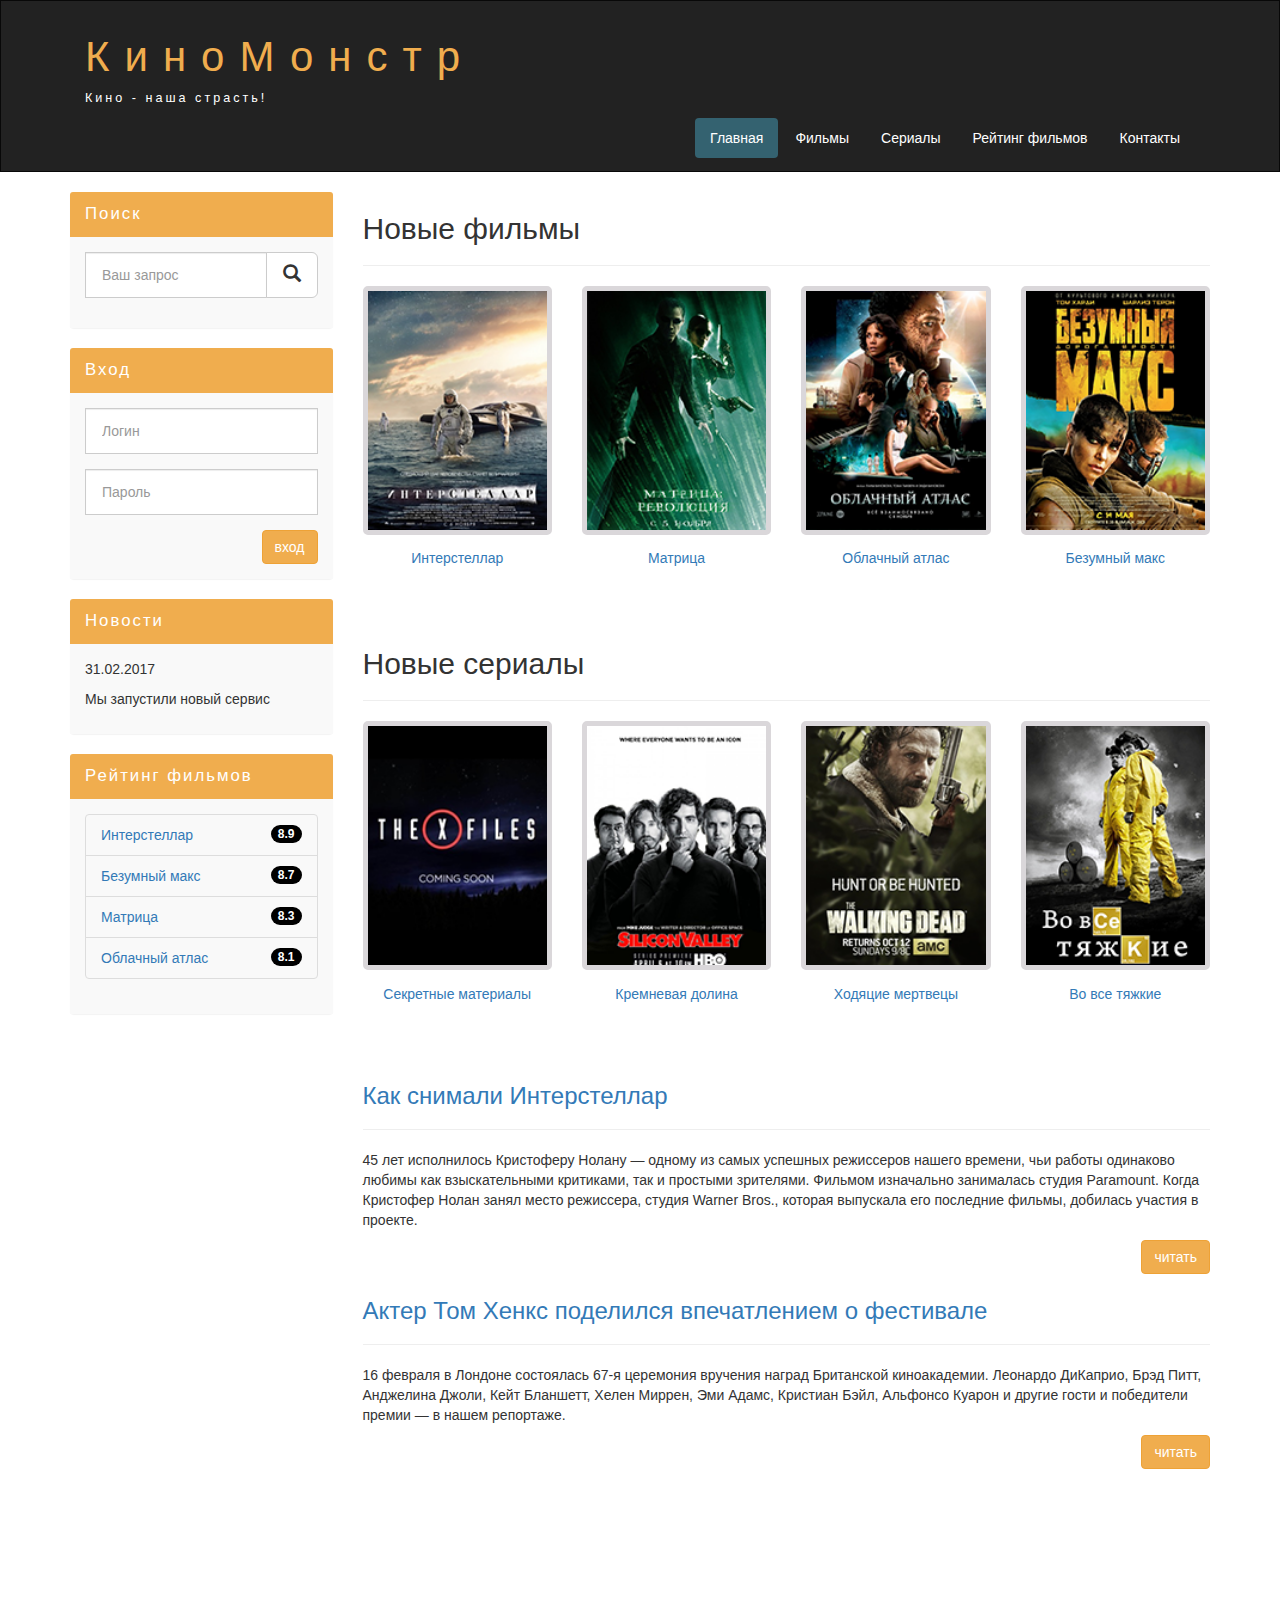
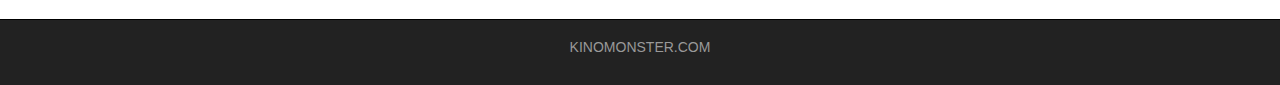
<file: index.html>
<!--Layout designer Ahmedjanov Shahzod Vahobjonovich-->

<!DOCTYPE html>
<html lang="ru">
  <head>
    <meta charset="utf-8">
    <meta http-equiv="X-UA-Compatible" content="IE=edge">
    <meta name="viewport" content="width=device-width, initial-scale=1">

    <!-- The above 3 meta tags *must* come first in the head; any other head content must come *after* these tags -->

    <title>Киномонстр - портал о кино!</title>

    <!-- Bootstrap -->
    
    <link href="assets/css/bootstrap.min.css" rel="stylesheet">

    <link rel="stylesheet" href="assets/css/style.css">

    <!-- HTML5 shim and Respond.js for IE8 support of HTML5 elements and media queries -->
    <!-- WARNING: Respond.js doesn't work if you view the page via file:// -->
    <!--[if lt IE 9]>
      <script src="https://oss.maxcdn.com/html5shiv/3.7.3/html5shiv.min.js"></script>
      <script src="https://oss.maxcdn.com/respond/1.4.2/respond.min.js"></script>
    <![endif]-->
  </head>
  <body>
    <div class="container-fluid">
      <div class="row">

        <nav role="navigation" class="navbar navbar-inverse">
          <div class="container">

            <div class="navbar-header header">

              <div class="container">
                <div class="row">
                  <div class="col-lg-12">

                    <h1><a href="#">КиноМонстр</a></h1>

                    <p>Кино - наша страсть!</p>

                  </div>
                </div>
              </div>

              <button type="button" data-target="#navbarCollapse" data-toggle="collapse" class="navbar-toggle">
                <span class="sr-only">Toggle navigation</span>

                <span class="icon-bar"></span>
                <span class="icon-bar"></span>
                <span class="icon-bar"></span>
              
              </button>
  
            </div>

            <div id="navbarCollapse" class="collapse navbar-collapse navbar-right">
              <ul class="nav nav-pills">
                
                <li class="active"><a href="index.html">Главная</a></li>
                <li><a href="films.html">Фильмы</a></li>
                <li><a href="#">Сериалы</a></li>
                <li><a href="rating.html">Рейтинг фильмов</a></li>
                <li><a href="contact.html">Контакты</a></li>
              
              </ul>
            </div>

          </div>
        </nav>

      </div>
    </div>

    <div class="wrapper">
      
      <div class="container">
        <div class="row">

          <div class="col-lg-9 col-lg-push-3"> <!--Меняем блоки местами col-lg-push-3-->
            
            <form role="search" class="visible-xs">
              <div class="form-group">
                <div class="input-group">
                  
                  <input type="search" class="form-control input-lg" placeholder="Ваш запрос">

                  <div class="input-group-btn">
                    <button class="btn btn-default btn-lg" type="submit"><i class="glyphicon glyphicon-search"></i></button>
                  </div>

                </div>
              </div>
            </form>

            <h2>Новые фильмы</h2>
            <hr>

            <div class="row">

              <div class="films_block col-lg-3 col-md-3 col-sm-3 col-xs-6">
                <a href="show.html">
                  <img src="assets/img/inter.png">
                </a>
                <div class="film_label">
                  <a href="show.html">Интерстеллар</a>
                </div>
              </div>

              <div class="films_block col-lg-3 col-md-3 col-sm-3 col-xs-6">
                <a href="#">
                  <img src="assets/img/matrix.png">
                </a>
                <div class="film_label">
                  <a href="#">Матрица</a>
                </div>
              </div>

              <div class="films_block col-lg-3 col-md-3 col-sm-3 col-xs-6">
                <a href="#">
                  <img src="assets/img/cloud.png">
                </a>
                <div class="film_label">
                  <a href="#">Облачный атлас</a>
                </div>
              </div>

              <div class="films_block col-lg-3 col-md-3 col-sm-3 col-xs-6">
                <a href="#">
                  <img src="assets/img/max.png">
                </a>
                <div class="film_label">
                  <a href="#">Безумный макс</a>
                </div>
              </div>

            </div>

            <div class="margin-8"></div>

            <h2>Новые сериалы</h2>
            <hr>

            <div class="row">

              <div class="films_block col-lg-3 col-md-3 col-sm-3 col-xs-6">
                <a href="#">
                  <img src="assets/img/xfiles.png">
                </a>
                <div class="film_label">
                  <a href="#">Секретные материалы</a>
                </div>
              </div>

              <div class="films_block col-lg-3 col-md-3 col-sm-3 col-xs-6">
                <a href="#">
                  <img src="assets/img/silicon.png">
                </a>
                <div class="film_label">
                  <a href="#">Кремневая долина</a>
                </div>
              </div>

              <div class="films_block col-lg-3 col-md-3 col-sm-3 col-xs-6">
                <a href="#">
                  <img src="assets/img/dead.png">
                </a>
                <div class="film_label">
                  <a href="#">Ходяцие мертвецы</a>
                </div>
              </div>

              <div class="films_block col-lg-3 col-md-3 col-sm-3 col-xs-6">
                <a href="#">
                  <img src="assets/img/breakingbad.png">
                </a>
                <div class="film_label">
                  <a href="#">Во все тяжкие</a>
                </div>
              </div>

            </div>

            <div class="margin-8"></div>

            <a href="#"><h3>Как снимали Интерстеллар</h3></a>
            <hr>

            <p>
              45 лет исполнилось Кристоферу Нолану — одному из самых успешных режиссеров нашего времени, 
              чьи работы одинаково любимы как взыскательными критиками, 
              так и простыми зрителями. Фильмом изначально занималась студия Paramount. 
              Когда Кристофер Нолан занял место режиссера, студия Warner Bros., которая выпускала его последние фильмы, 
              добилась участия в проекте.
            </p>

            <a href="#" class="btn btn-warning pull-right">читать</a>
            
            <div class="margin-8"></div>

            <a href="#"><h3>Актер Том Хенкс поделился впечатлением о фестивале</h3></a>
            <hr>

            <p>       
              16 февраля в Лондоне состоялась 67-я церемония вручения наград Британской киноакадемии. 
              Леонардо ДиКаприо, Брэд Питт, 
              Анджелина Джоли, Кейт Бланшетт, Хелен Миррен, Эми Адамс, Кристиан Бэйл, 
              Альфонсо Куарон и другие гости и победители премии — в нашем репортаже.
            </p>

            <a href="#" class="btn btn-warning pull-right">читать</a>

            <div class="margin-8 clear"></div>
          </div>
 
          <div class="col-lg-3 col-lg-pull-9"> <!--Меняем блоки местами col-lg-pull-9-->
            <div class="panel panel-info hidden-xs">
              
              <div class="panel-heading"><div class="sidebar-header">Поиск</div></div>

              <div class="panel-body">
                <form role="search">
                  <div class="form-group">
                    <div class="input-group">
                      
                      <input type="search" class="form-control input-lg" placeholder="Ваш запрос">

                      <div class="input-group-btn">
                        <button class="btn btn-default btn-lg" type="submit"><i class="glyphicon glyphicon-search"></i></button>
                      </div>

                    </div>
                  </div>
                </form>
              </div>
            </div>

            <div class="panel panel-info">

              <div class="panel-heading"><div class="sidebar-header">Вход</div></div>

              <div class="panel-body">
                <form role="form">

                  <div class="form-group">
                      <input type="text" class="form-control input-lg" placeholder="Логин">
                  </div>

                  <div class="form-group">
                      <input type="password" class="form-control input-lg" placeholder="Пароль">
                  </div>

                </form>

                <button type="submit" class="btn btn-warning pull-right">вход</button>

              </div>
            </div>

            <div class="panel panel-info">

              <div class="panel-heading"><div class="sidebar-header">Новости</div></div>

              <div class="panel-body">
                <p>
                  31.02.2017
                </p>
                <p>
                  Мы запустили новый сервис
                </p>

              </div>

            </div>

            <div class="panel panel-info">

              <div class="panel-heading"><div class="sidebar-header">Рейтинг фильмов</div></div>

              <div class="panel-body">

                <ul class="list-group">

                  <li class="list-group-item list-group-warning">
                    <span class="badge">8.9</span>
                    <a href="show.html">Интерстеллар</a>
                  </li>

                  <li class="list-group-item list-group-warning">
                    <span class="badge">8.7</span>
                    <a href="#">Безумный макс</a>
                  </li>

                  <li class="list-group-item list-group-warning">
                    <span class="badge">8.3</span>
                    <a href="#">Матрица</a>
                  </li>

                  <li class="list-group-item list-group-warning">
                    <span class="badge">8.1</span>
                    <a href="#">Облачный атлас </a>
                  </li>

                </ul>
              </div>
            </div>

          </div>

        </div>
      </div>
    
      <div class="clear"></div>

    </div>

    <footer>

      <div class="container">

        <p class="text-center"><a href="https://alena-f.github.io/kinomonster/index.html">KINOMONSTER.COM</a></p>

      </div>

    </footer>


    <!-- jQuery (necessary for Bootstrap's JavaScript plugins) -->
    <script src="https://ajax.googleapis.com/ajax/libs/jquery/1.12.4/jquery.min.js"></script>
    <!-- Include all compiled plugins (below), or include individual files as needed -->
    <script src="assets/js/bootstrap.min.js"></script>
  </body>
</html>
</file>
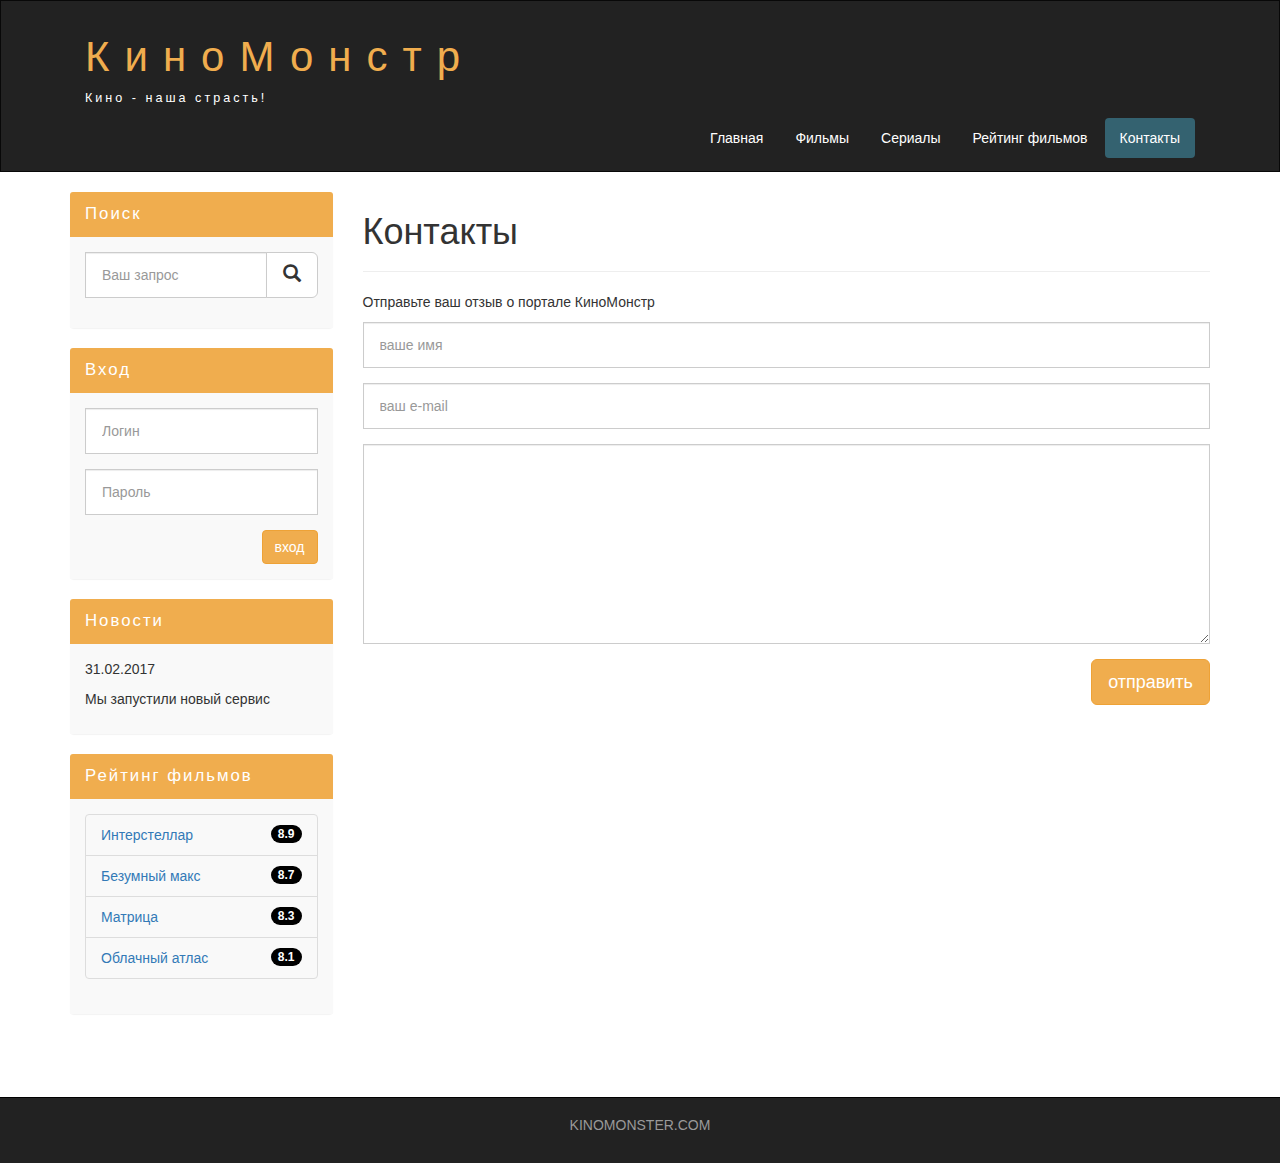
<file: contact.html>
<!--Layout designer Ahmedjanov Shahzod Vahobjonovich-->

<!DOCTYPE html>
<html lang="ru">
  <head>
    <meta charset="utf-8">
    <meta http-equiv="X-UA-Compatible" content="IE=edge">
    <meta name="viewport" content="width=device-width, initial-scale=1">

    <!-- The above 3 meta tags *must* come first in the head; any other head content must come *after* these tags -->

    <title>Контакты</title>

    <!-- Bootstrap -->
    
    <link href="assets/css/bootstrap.min.css" rel="stylesheet">

    <link rel="stylesheet" href="assets/css/style.css">

    <!-- HTML5 shim and Respond.js for IE8 support of HTML5 elements and media queries -->
    <!-- WARNING: Respond.js doesn't work if you view the page via file:// -->
    <!--[if lt IE 9]>
      <script src="https://oss.maxcdn.com/html5shiv/3.7.3/html5shiv.min.js"></script>
      <script src="https://oss.maxcdn.com/respond/1.4.2/respond.min.js"></script>
    <![endif]-->
  </head>
  <body>
    <div class="container-fluid">
      <div class="row">

        <nav role="navigation" class="navbar navbar-inverse">
          <div class="container">

            <div class="navbar-header header">

              <div class="container">
                <div class="row">
                  <div class="col-lg-12">

                    <h1><a href="#">КиноМонстр</a></h1>

                    <p>Кино - наша страсть!</p>

                  </div>
                </div>
              </div>

              <button type="button" data-target="#navbarCollapse" data-toggle="collapse" class="navbar-toggle">
                <span class="sr-only">Toggle navigation</span>

                <span class="icon-bar"></span>
                <span class="icon-bar"></span>
                <span class="icon-bar"></span>
              
              </button>
  
            </div>

            <div id="navbarCollapse" class="collapse navbar-collapse navbar-right">
              <ul class="nav nav-pills">
                
                <li><a href="index.html">Главная</a></li>
                <li><a href="films.html">Фильмы</a></li>
                <li><a href="#">Сериалы</a></li>
                <li><a href="rating.html">Рейтинг фильмов</a></li>
                <li class="active"><a href="contact.html">Контакты</a></li>
              
              </ul>
            </div>

          </div>
        </nav>

      </div>
    </div>

    <div class="wrapper">
      
        <div class="container">
            <div class="row">

                <div class="col-lg-9 col-lg-push-3"> <!--Меняем блоки местами col-lg-push-3-->
                    
                    <form role="search" class="visible-xs">
                        <div class="form-group">
                        <div class="input-group">
                            
                            <input type="search" class="form-control input-lg" placeholder="Ваш запрос">
        
                            <div class="input-group-btn">
                            <button class="btn btn-default btn-lg" type="submit"><i class="glyphicon glyphicon-search"></i></button>
                            </div>
        
                        </div>
                        </div>
                    </form>

                    <h1>Контакты</h1>
                    <hr>
                    <p>Отправьте ваш отзыв о портале КиноМонстр</p>

                    <form>
                        <div class="form-group">
                            <input type="text" class="form-control input-lg" placeholder="ваше имя">
                        </div>

                        <div class="form-group">
                            <input type="text" class="form-control input-lg" placeholder="ваш e-mail">
                        </div>

                        <div class="form-group">
                            <textarea class="form-control"></textarea>
                        </div>

                        <button class="btn btn-warning btn-lg pull-right">отправить</button>
                    </form>

                    <div class="margin-8 clear"></div>
                </div>
    
                <div class="col-lg-3 col-lg-pull-9"> <!--Меняем блоки местами col-lg-pull-9-->
                    <div class="panel panel-info hidden-xs">
                    
                    <div class="panel-heading"><div class="sidebar-header">Поиск</div></div>

                    <div class="panel-body">
                        <form role="search">
                        <div class="form-group">
                            <div class="input-group">
                            
                            <input type="search" class="form-control input-lg" placeholder="Ваш запрос">

                            <div class="input-group-btn">
                                <button class="btn btn-default btn-lg" type="submit"><i class="glyphicon glyphicon-search"></i></button>
                            </div>

                            </div>
                        </div>
                        </form>
                    </div>
                    </div>

                    <div class="panel panel-info">

                    <div class="panel-heading"><div class="sidebar-header">Вход</div></div>

                    <div class="panel-body">
                        <form role="form">

                        <div class="form-group">
                            <input type="text" class="form-control input-lg" placeholder="Логин">
                        </div>

                        <div class="form-group">
                            <input type="password" class="form-control input-lg" placeholder="Пароль">
                        </div>

                        </form>

                        <button type="submit" class="btn btn-warning pull-right">вход</button>

                    </div>
                    </div>

                    <div class="panel panel-info">

                    <div class="panel-heading"><div class="sidebar-header">Новости</div></div>

                    <div class="panel-body">
                        <p>
                        31.02.2017
                        </p>
                        <p>
                        Мы запустили новый сервис
                        </p>

                    </div>

                    </div>

                    <div class="panel panel-info">

                    <div class="panel-heading"><div class="sidebar-header">Рейтинг фильмов</div></div>

                    <div class="panel-body">

                        <ul class="list-group">

                        <li class="list-group-item list-group-warning">
                            <span class="badge">8.9</span>
                            <a href="show.html">Интерстеллар</a>
                        </li>

                        <li class="list-group-item list-group-warning">
                            <span class="badge">8.7</span>
                            <a href="#">Безумный макс</a>
                        </li>

                        <li class="list-group-item list-group-warning">
                            <span class="badge">8.3</span>
                            <a href="#">Матрица</a>
                        </li>

                        <li class="list-group-item list-group-warning">
                            <span class="badge">8.1</span>
                            <a href="#">Облачный атлас </a>
                        </li>

                        </ul>
                    </div>
                    </div>

                </div>

            </div>
        </div>
        
        <div class="clear"></div>

    </div>

    <footer>

      <div class="container">

        <p class="text-center"><a href="https://alena-f.github.io/kinomonster/index.html">KINOMONSTER.COM</a></p>

      </div>

    </footer>


    <!-- jQuery (necessary for Bootstrap's JavaScript plugins) -->
    <script src="https://ajax.googleapis.com/ajax/libs/jquery/1.12.4/jquery.min.js"></script>
    <!-- Include all compiled plugins (below), or include individual files as needed -->
    <script src="assets/js/bootstrap.min.js"></script>
  </body>
</html>
</file>
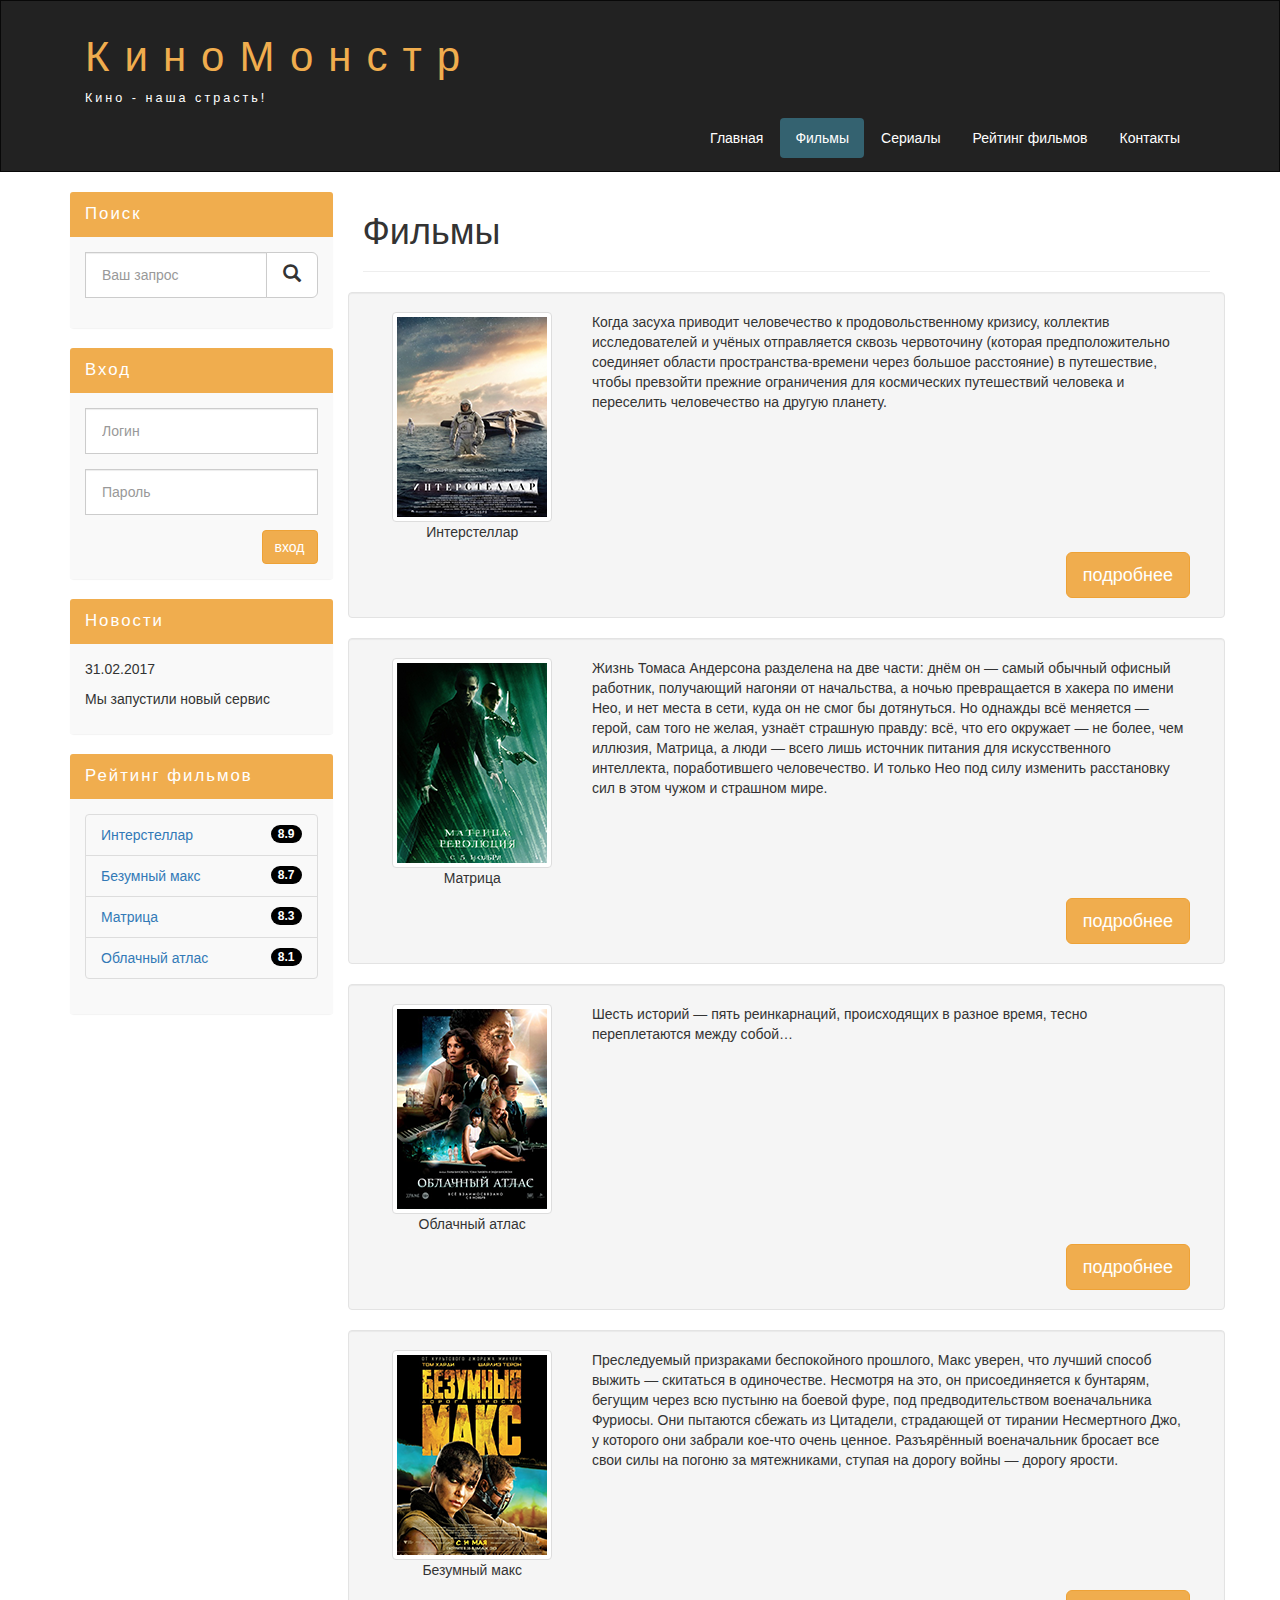
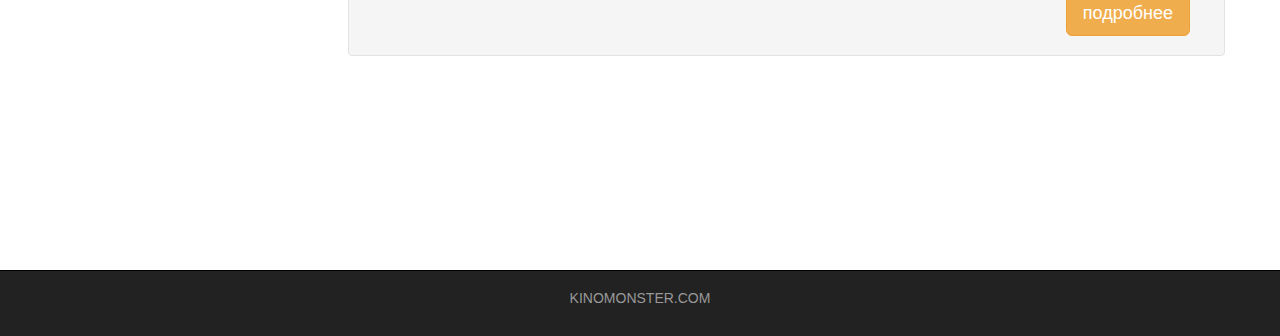
<file: films.html>
<!--Layout designer Ahmedjanov Shahzod Vahobjonovich-->

<!DOCTYPE html>
<html lang="ru">
  <head>
    <meta charset="utf-8">
    <meta http-equiv="X-UA-Compatible" content="IE=edge">
    <meta name="viewport" content="width=device-width, initial-scale=1">

    <!-- The above 3 meta tags *must* come first in the head; any other head content must come *after* these tags -->

    <title>Фильмы</title>

    <!-- Bootstrap -->
    
    <link href="assets/css/bootstrap.min.css" rel="stylesheet">

    <link rel="stylesheet" href="assets/css/style.css">

    <!-- HTML5 shim and Respond.js for IE8 support of HTML5 elements and media queries -->
    <!-- WARNING: Respond.js doesn't work if you view the page via file:// -->
    <!--[if lt IE 9]>
      <script src="https://oss.maxcdn.com/html5shiv/3.7.3/html5shiv.min.js"></script>
      <script src="https://oss.maxcdn.com/respond/1.4.2/respond.min.js"></script>
    <![endif]-->
  </head>
  <body>
    <div class="container-fluid">
      <div class="row">

        <nav role="navigation" class="navbar navbar-inverse">
          <div class="container">

            <div class="navbar-header header">

              <div class="container">
                <div class="row">
                  <div class="col-lg-12">

                    <h1><a href="#">КиноМонстр</a></h1>

                    <p>Кино - наша страсть!</p>

                  </div>
                </div>
              </div>

              <button type="button" data-target="#navbarCollapse" data-toggle="collapse" class="navbar-toggle">
                <span class="sr-only">Toggle navigation</span>

                <span class="icon-bar"></span>
                <span class="icon-bar"></span>
                <span class="icon-bar"></span>
              
              </button>
  
            </div>

            <div id="navbarCollapse" class="collapse navbar-collapse navbar-right">
              <ul class="nav nav-pills">
                
                <li><a href="index.html">Главная</a></li>
                <li class="active"><a href="films.html">Фильмы</a></li>
                <li><a href="#">Сериалы</a></li>
                <li><a href="rating.html">Рейтинг фильмов</a></li>
                <li><a href="contact.html">Контакты</a></li>
              
              </ul>
            </div>

          </div>
        </nav>

      </div>
    </div>

    <div class="wrapper">
      
        <div class="container">
            <div class="row">

                <div class="col-lg-9 col-lg-push-3"> <!--Меняем блоки местами col-lg-push-3-->
                    
                    <form role="search" class="visible-xs">
                        <div class="form-group">
                        <div class="input-group">
                            
                            <input type="search" class="form-control input-lg" placeholder="Ваш запрос">
        
                            <div class="input-group-btn">
                            <button class="btn btn-default btn-lg" type="submit"><i class="glyphicon glyphicon-search"></i></button>
                            </div>
        
                        </div>
                        </div>
                    </form>

                    <h1>Фильмы</h1>
                    <hr>

                    <div class="row">
                        <div class="well clearfix">
                            <div class="col-lg-3 col-md-2 text-center">
                                <img class="img-thumbnail" src="assets/img/inter.png" alt="интерстеллар">
                                <p>Интерстеллар</p>
                            </div>

                            <div class="col-lg-9 col-md-10">
                                <p>
                                    Когда засуха приводит человечество к продовольственному кризису, 
                                    коллектив исследователей и учёных отправляется сквозь червоточину 
                                    (которая предположительно соединяет области пространства-времени через большое расстояние) 
                                    в путешествие, чтобы превзойти прежние ограничения для космических путешествий человека 
                                    и переселить человечество на другую планету.
                                </p>
                            </div>

                            <div class="col-lg-12 col-md-12">
                                <a href="show.html" class="btn btn-lg btn-warning pull-right">подробнее</a>
                            </div>

                        </div>
                    </div>

                    <div class="row">
                        <div class="well clearfix">
                            <div class="col-lg-3 col-md-2 text-center">
                                <img class="img-thumbnail" src="assets/img/matrix.png" alt="матрица">
                                <p>Матрица</p>
                            </div>

                            <div class="col-lg-9 col-md-10">
                                <p>
                                    Жизнь Томаса Андерсона разделена на две части: днём он — самый 
                                    обычный офисный работник, получающий нагоняи от начальства, 
                                    а ночью превращается в хакера по имени Нео, и нет места в сети, 
                                    куда он не смог бы дотянуться. Но однажды всё меняется — герой, 
                                    сам того не желая, узнаёт страшную правду: всё, что его окружает — не более, 
                                    чем иллюзия, Матрица, а люди — всего лишь источник питания для искусственного интеллекта, 
                                    поработившего человечество. И только Нео под силу 
                                    изменить расстановку сил в этом чужом и страшном мире.
                                </p>
                            </div>

                            <div class="col-lg-12 col-md-12">
                                <a href="#" class="btn btn-lg btn-warning pull-right">подробнее</a>
                            </div>

                        </div>
                    </div>

                    <div class="row">
                        <div class="well clearfix">
                            <div class="col-lg-3 col-md-2 text-center">
                                <img class="img-thumbnail" src="assets/img/cloud.png" alt="облачный атлас">
                                <p>Облачный атлас</p>
                            </div>

                            <div class="col-lg-9 col-md-10">
                                <p>
                                    Шесть историй — пять реинкарнаций, происходящих в разное время, тесно переплетаются между собой…
                                </p>
                            </div>

                            <div class="col-lg-12 col-md-12">
                                <a href="#" class="btn btn-lg btn-warning pull-right">подробнее</a>
                            </div>

                        </div>
                    </div>

                    <div class="row">
                        <div class="well clearfix">
                            <div class="col-lg-3 col-md-2 text-center">
                                <img class="img-thumbnail" src="assets/img/max.png" alt="безумный макс">
                                <p>Безумный макс</p>
                            </div>

                            <div class="col-lg-9 col-md-10">
                                <p>
                                    Преследуемый призраками беспокойного прошлого, Макс уверен, 
                                    что лучший способ выжить — скитаться в одиночестве. Несмотря на это, 
                                    он присоединяется к бунтарям, бегущим через всю пустыню на боевой фуре, 
                                    под предводительством военачальника Фуриосы. Они пытаются сбежать из Цитадели, 
                                    страдающей от тирании Несмертного Джо, у которого они забрали кое-что очень ценное. 
                                    Разъярённый военачальник бросает все свои силы на погоню за мятежниками, 
                                    ступая на дорогу войны — дорогу ярости.
                                </p>
                            </div>

                            <div class="col-lg-12 col-md-12">
                                <a href="#" class="btn btn-lg btn-warning pull-right">подробнее</a>
                            </div>

                        </div>
                    </div>

                    <div class="margin-8 clear"></div>
                </div>
    
                <div class="col-lg-3 col-lg-pull-9"> <!--Меняем блоки местами col-lg-pull-9-->
                    <div class="panel panel-info hidden-xs">
                    
                    <div class="panel-heading"><div class="sidebar-header">Поиск</div></div>

                    <div class="panel-body">
                        <form role="search">
                        <div class="form-group">
                            <div class="input-group">
                            
                            <input type="search" class="form-control input-lg" placeholder="Ваш запрос">

                            <div class="input-group-btn">
                                <button class="btn btn-default btn-lg" type="submit"><i class="glyphicon glyphicon-search"></i></button>
                            </div>

                            </div>
                        </div>
                        </form>
                    </div>
                    </div>

                    <div class="panel panel-info">

                    <div class="panel-heading"><div class="sidebar-header">Вход</div></div>

                    <div class="panel-body">
                        <form role="form">

                        <div class="form-group">
                            <input type="text" class="form-control input-lg" placeholder="Логин">
                        </div>

                        <div class="form-group">
                            <input type="password" class="form-control input-lg" placeholder="Пароль">
                        </div>

                        </form>

                        <button type="submit" class="btn btn-warning pull-right">вход</button>

                    </div>
                    </div>

                    <div class="panel panel-info">

                    <div class="panel-heading"><div class="sidebar-header">Новости</div></div>

                    <div class="panel-body">
                        <p>
                        31.02.2017
                        </p>
                        <p>
                        Мы запустили новый сервис
                        </p>

                    </div>

                    </div>

                    <div class="panel panel-info">

                    <div class="panel-heading"><div class="sidebar-header">Рейтинг фильмов</div></div>

                    <div class="panel-body">

                        <ul class="list-group">

                        <li class="list-group-item list-group-warning">
                            <span class="badge">8.9</span>
                            <a href="show.html">Интерстеллар</a>
                        </li>

                        <li class="list-group-item list-group-warning">
                            <span class="badge">8.7</span>
                            <a href="#">Безумный макс</a>
                        </li>

                        <li class="list-group-item list-group-warning">
                            <span class="badge">8.3</span>
                            <a href="#">Матрица</a>
                        </li>

                        <li class="list-group-item list-group-warning">
                            <span class="badge">8.1</span>
                            <a href="#">Облачный атлас </a>
                        </li>

                        </ul>
                    </div>
                    </div>

                </div>

            </div>
        </div>
        
        <div class="clear"></div>

    </div>

    <footer>

      <div class="container">

        <p class="text-center"><a href="https://alena-f.github.io/kinomonster/index.html">KINOMONSTER.COM</a></p>

      </div>

    </footer>


    <!-- jQuery (necessary for Bootstrap's JavaScript plugins) -->
    <script src="https://ajax.googleapis.com/ajax/libs/jquery/1.12.4/jquery.min.js"></script>
    <!-- Include all compiled plugins (below), or include individual files as needed -->
    <script src="assets/js/bootstrap.min.js"></script>
  </body>
</html>
</file>
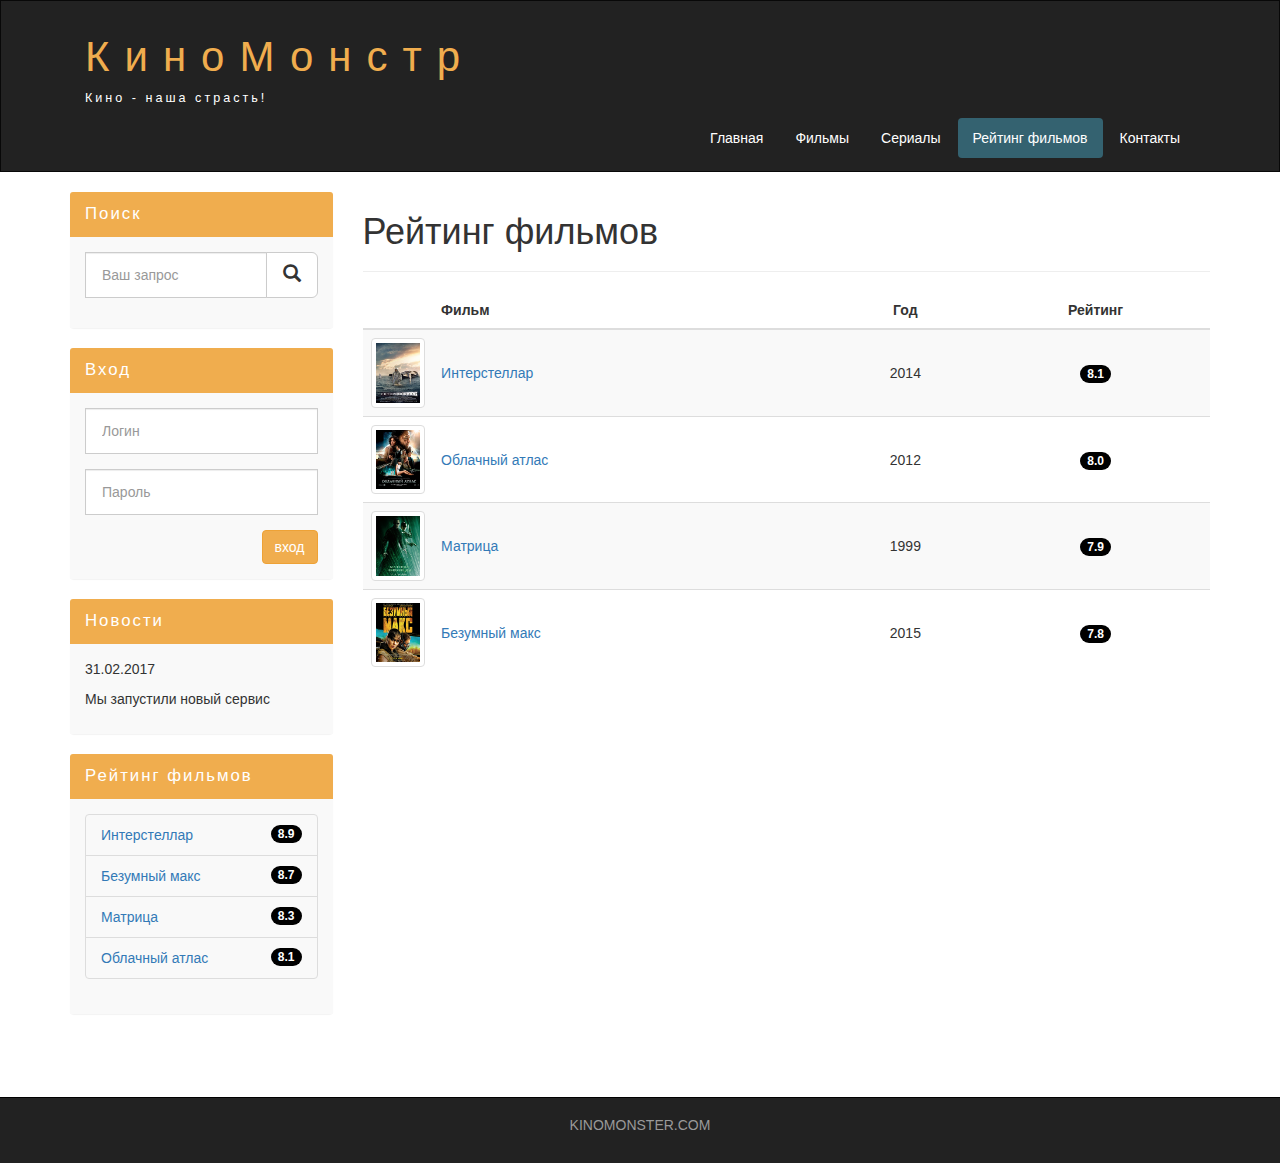
<file: rating.html>
<!--Layout designer Ahmedjanov Shahzod Vahobjonovich-->

<!DOCTYPE html>
<html lang="ru">
  <head>
    <meta charset="utf-8">
    <meta http-equiv="X-UA-Compatible" content="IE=edge">
    <meta name="viewport" content="width=device-width, initial-scale=1">

    <!-- The above 3 meta tags *must* come first in the head; any other head content must come *after* these tags -->

    <title>Рейтинг фильмов</title>

    <!-- Bootstrap -->
    
    <link href="assets/css/bootstrap.min.css" rel="stylesheet">

    <link rel="stylesheet" href="assets/css/style.css">

    <!-- HTML5 shim and Respond.js for IE8 support of HTML5 elements and media queries -->
    <!-- WARNING: Respond.js doesn't work if you view the page via file:// -->
    <!--[if lt IE 9]>
      <script src="https://oss.maxcdn.com/html5shiv/3.7.3/html5shiv.min.js"></script>
      <script src="https://oss.maxcdn.com/respond/1.4.2/respond.min.js"></script>
    <![endif]-->
  </head>
  <body>
    <div class="container-fluid">
      <div class="row">

        <nav role="navigation" class="navbar navbar-inverse">
          <div class="container">

            <div class="navbar-header header">

              <div class="container">
                <div class="row">
                  <div class="col-lg-12">

                    <h1><a href="#">КиноМонстр</a></h1>

                    <p>Кино - наша страсть!</p>

                  </div>
                </div>
              </div>

              <button type="button" data-target="#navbarCollapse" data-toggle="collapse" class="navbar-toggle">
                <span class="sr-only">Toggle navigation</span>

                <span class="icon-bar"></span>
                <span class="icon-bar"></span>
                <span class="icon-bar"></span>
              
              </button>
  
            </div>

            <div id="navbarCollapse" class="collapse navbar-collapse navbar-right">
              <ul class="nav nav-pills">
                
                <li><a href="index.html">Главная</a></li>
                <li><a href="films.html">Фильмы</a></li>
                <li><a href="#">Сериалы</a></li>
                <li class="active"><a href="rating.html">Рейтинг фильмов</a></li>
                <li><a href="contact.html">Контакты</a></li>
              
              </ul>
            </div>

          </div>
        </nav>

      </div>
    </div>

    <div class="wrapper">
      
        <div class="container">
            <div class="row">

                <div class="col-lg-9 col-lg-push-3"> <!--Меняем блоки местами col-lg-push-3-->
                    
                    <form role="search" class="visible-xs">
                        <div class="form-group">
                        <div class="input-group">
                            
                            <input type="search" class="form-control input-lg" placeholder="Ваш запрос">
        
                            <div class="input-group-btn">
                            <button class="btn btn-default btn-lg" type="submit"><i class="glyphicon glyphicon-search"></i></button>
                            </div>
        
                        </div>
                        </div>
                    </form>

                    <h1>Рейтинг фильмов</h1>
                    <hr>

                    <table class="table table-striped">
                        <thead>
                            <tr>
                                <th></th>
                                <th>Фильм</th>
                                <th class="text-center">Год</th>
                                <th class="text-center">Рейтинг</th>
                            </tr>
                        </thead>

                        <tbody>
                            <tr>
                                <td class="col-lg-1 col-md-1 col-xs-2"><img class="img-responsive img-thumbnail" src="assets/img/inter.png" alt="интерстеллар"></td>
                                <td class="vert-aling"><a href="show.html">Интерстеллар</a></td>
                                <td class="text-center vert-aling">2014</td>
                                <td class="text-center vert-aling"><span class="badge">8.1</span></td>
                            </tr>

                            <tr>
                                <td class="col-lg-1 col-md-1 col-xs-2"><img class="img-responsive img-thumbnail" src="assets/img/cloud.png" alt="облачный атлас"></td>
                                <td class="vert-aling"><a href="#">Облачный атлас</a></td>
                                <td class="text-center vert-aling">2012</td>
                                <td class="text-center vert-aling"><span class="badge">8.0</span></td>
                            </tr>

                            <tr>
                                <td class="col-lg-1 col-md-1 col-xs-2"><img class="img-responsive img-thumbnail" src="assets/img/matrix.png" alt="матрица"></td>
                                <td class="vert-aling"><a href="#">Матрица</a></td>
                                <td class="text-center vert-aling">1999</td>
                                <td class="text-center vert-aling"><span class="badge">7.9</span></td>
                            </tr>

                            <tr>
                                <td class="col-lg-1 col-md-1 col-xs-2"><img class="img-responsive img-thumbnail" src="assets/img/max.png" alt="безумный макс"></td>
                                <td class="vert-aling"><a href="#">Безумный макс</a></td>
                                <td class="text-center vert-aling">2015</td>
                                <td class="text-center vert-aling"><span class="badge">7.8</span></td>
                            </tr>                            
                        </tbody>
                    </table>

                    <div class="margin-8 clear"></div>
                </div>
    
                <div class="col-lg-3 col-lg-pull-9"> <!--Меняем блоки местами col-lg-pull-9-->
                    <div class="panel panel-info hidden-xs">
                    
                    <div class="panel-heading"><div class="sidebar-header">Поиск</div></div>

                    <div class="panel-body">
                        <form role="search">
                        <div class="form-group">
                            <div class="input-group">
                            
                            <input type="search" class="form-control input-lg" placeholder="Ваш запрос">

                            <div class="input-group-btn">
                                <button class="btn btn-default btn-lg" type="submit"><i class="glyphicon glyphicon-search"></i></button>
                            </div>

                            </div>
                        </div>
                        </form>
                    </div>
                    </div>

                    <div class="panel panel-info">

                    <div class="panel-heading"><div class="sidebar-header">Вход</div></div>

                    <div class="panel-body">
                        <form role="form">

                        <div class="form-group">
                            <input type="text" class="form-control input-lg" placeholder="Логин">
                        </div>

                        <div class="form-group">
                            <input type="password" class="form-control input-lg" placeholder="Пароль">
                        </div>

                        </form>

                        <button type="submit" class="btn btn-warning pull-right">вход</button>

                    </div>
                    </div>

                    <div class="panel panel-info">

                    <div class="panel-heading"><div class="sidebar-header">Новости</div></div>

                    <div class="panel-body">
                        <p>
                        31.02.2017
                        </p>
                        <p>
                        Мы запустили новый сервис
                        </p>

                    </div>

                    </div>

                    <div class="panel panel-info">

                    <div class="panel-heading"><div class="sidebar-header">Рейтинг фильмов</div></div>

                    <div class="panel-body">

                        <ul class="list-group">

                        <li class="list-group-item list-group-warning">
                            <span class="badge">8.9</span>
                            <a href="show.html">Интерстеллар</a>
                        </li>

                        <li class="list-group-item list-group-warning">
                            <span class="badge">8.7</span>
                            <a href="#">Безумный макс</a>
                        </li>

                        <li class="list-group-item list-group-warning">
                            <span class="badge">8.3</span>
                            <a href="#">Матрица</a>
                        </li>

                        <li class="list-group-item list-group-warning">
                            <span class="badge">8.1</span>
                            <a href="#">Облачный атлас </a>
                        </li>

                        </ul>
                    </div>
                    </div>

                </div>

            </div>
        </div>
        
        <div class="clear"></div>

    </div>

    <footer>

      <div class="container">

        <p class="text-center"><a href="https://alena-f.github.io/kinomonster/index.html">KINOMONSTER.COM</a></p>

      </div>

    </footer>


    <!-- jQuery (necessary for Bootstrap's JavaScript plugins) -->
    <script src="https://ajax.googleapis.com/ajax/libs/jquery/1.12.4/jquery.min.js"></script>
    <!-- Include all compiled plugins (below), or include individual files as needed -->
    <script src="assets/js/bootstrap.min.js"></script>
  </body>
</html>
</file>
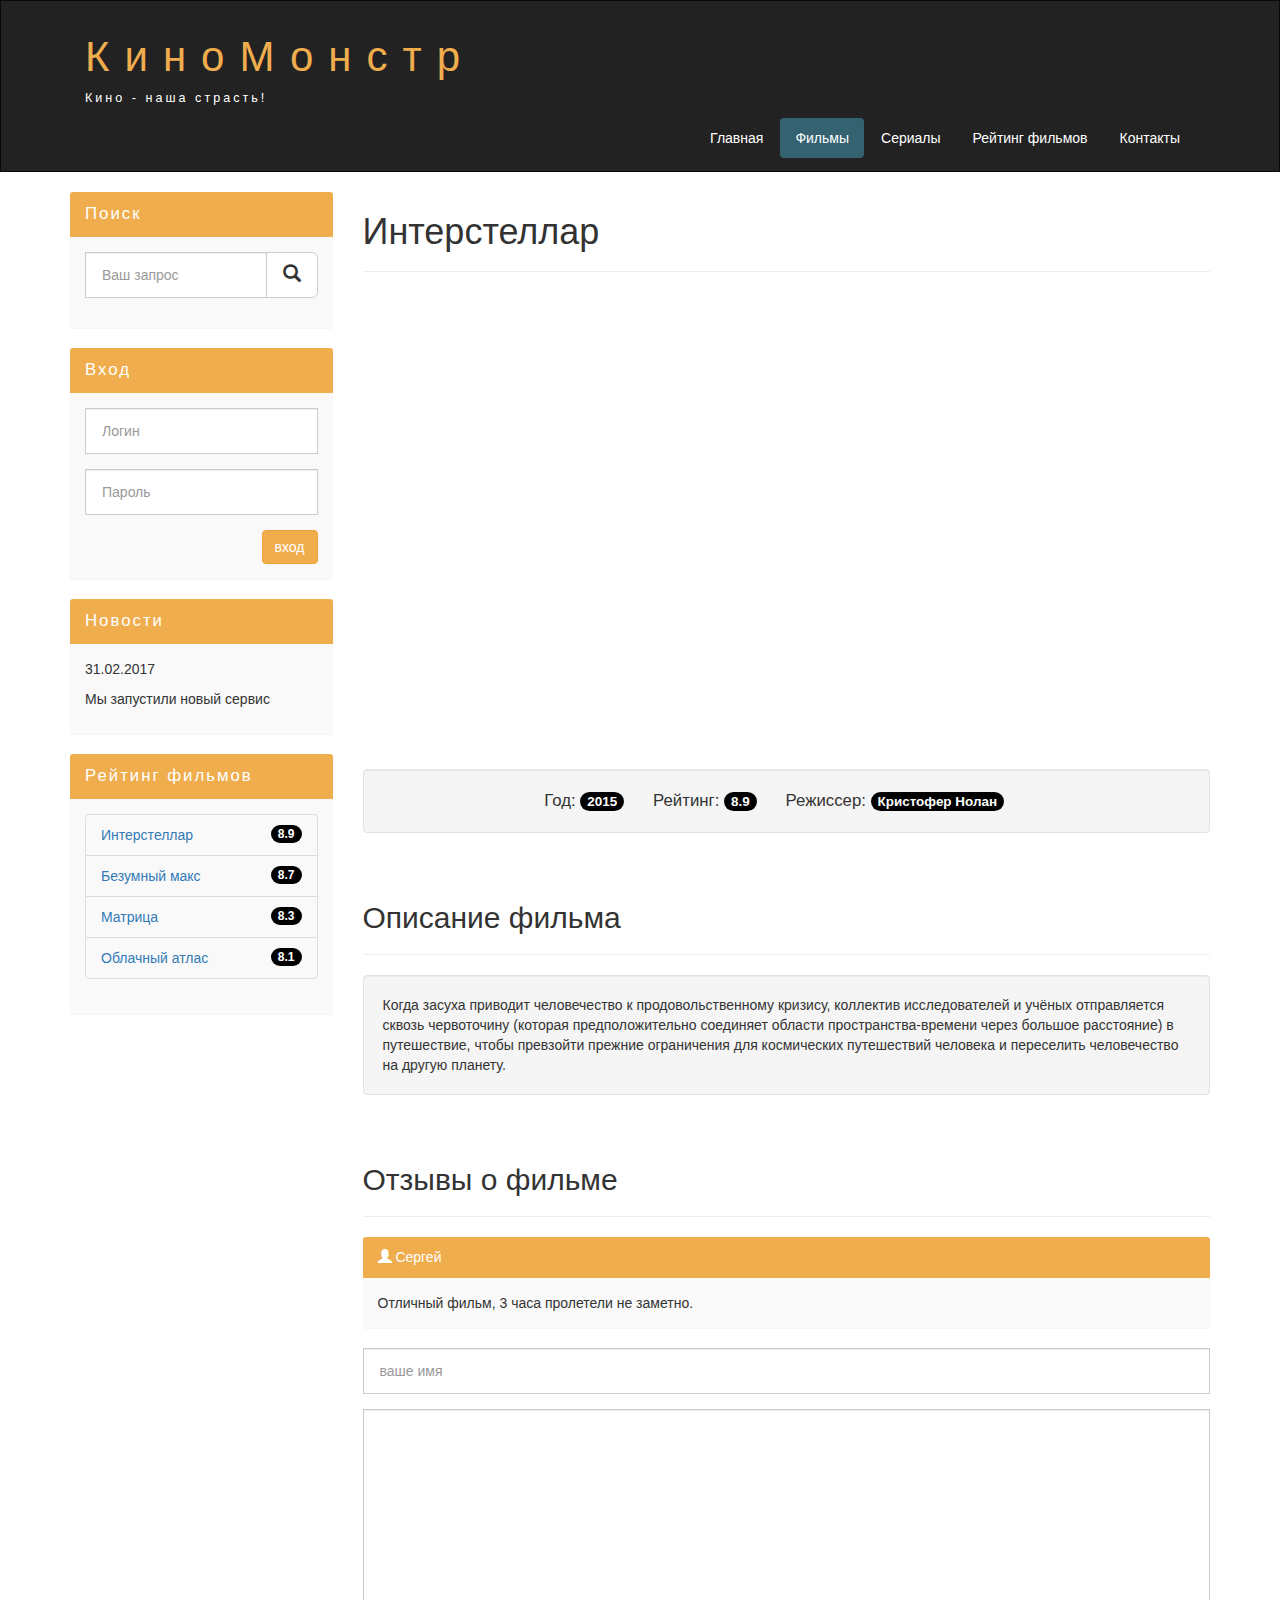
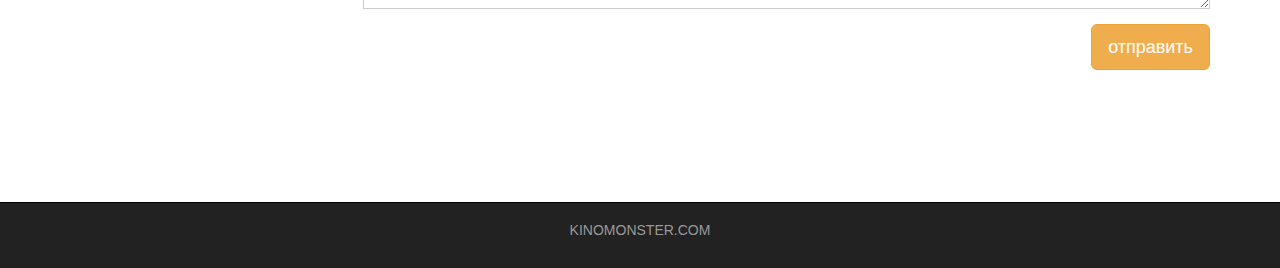
<file: show.html>
<!--Layout designer Ahmedjanov Shahzod Vahobjonovich-->

<!DOCTYPE html>
<html lang="ru">
  <head>
    <meta charset="utf-8">
    <meta http-equiv="X-UA-Compatible" content="IE=edge">
    <meta name="viewport" content="width=device-width, initial-scale=1">

    <!-- The above 3 meta tags *must* come first in the head; any other head content must come *after* these tags -->

    <title>Интерстеллар</title>

    <!-- Bootstrap -->
    
    <link href="assets/css/bootstrap.min.css" rel="stylesheet">

    <link rel="stylesheet" href="assets/css/style.css">

    <!-- HTML5 shim and Respond.js for IE8 support of HTML5 elements and media queries -->
    <!-- WARNING: Respond.js doesn't work if you view the page via file:// -->
    <!--[if lt IE 9]>
      <script src="https://oss.maxcdn.com/html5shiv/3.7.3/html5shiv.min.js"></script>
      <script src="https://oss.maxcdn.com/respond/1.4.2/respond.min.js"></script>
    <![endif]-->
  </head>
  <body>
    <div class="container-fluid">
      <div class="row">

        <nav role="navigation" class="navbar navbar-inverse">
          <div class="container">

            <div class="navbar-header header">

              <div class="container">
                <div class="row">
                  <div class="col-lg-12">

                    <h1><a href="#">КиноМонстр</a></h1>

                    <p>Кино - наша страсть!</p>

                  </div>
                </div>
              </div>

              <button type="button" data-target="#navbarCollapse" data-toggle="collapse" class="navbar-toggle">
                <span class="sr-only">Toggle navigation</span>

                <span class="icon-bar"></span>
                <span class="icon-bar"></span>
                <span class="icon-bar"></span>
              
              </button>
  
            </div>

            <div id="navbarCollapse" class="collapse navbar-collapse navbar-right">
              <ul class="nav nav-pills">
                
                <li><a href="index.html">Главная</a></li>
                <li class="active"><a href="films.html">Фильмы</a></li>
                <li><a href="#">Сериалы</a></li>
                <li><a href="rating.html">Рейтинг фильмов</a></li>
                <li><a href="contact.html">Контакты</a></li>
              
              </ul>
            </div>

          </div>
        </nav>

      </div>
    </div>

    <div class="wrapper">
      
        <div class="container">
            <div class="row">

                <div class="col-lg-9 col-lg-push-3"> <!--Меняем блоки местами col-lg-push-3-->
                    
                    <form role="search" class="visible-xs">
                        <div class="form-group">
                        <div class="input-group">
                            
                            <input type="search" class="form-control input-lg" placeholder="Ваш запрос">
        
                            <div class="input-group-btn">
                            <button class="btn btn-default btn-lg" type="submit"><i class="glyphicon glyphicon-search"></i></button>
                            </div>
        
                        </div>
                        </div>
                    </form>

                    <h1>Интерстеллар</h1>
                    <hr>

                    <div class="embed-responsive embed-responsive-16by9">
                        <iframe class="embed-responsive-item" src="https://www.youtube.com/embed/R5KHoE_8dgo" title="YouTube video player" frameborder="0" allow="accelerometer; autoplay; clipboard-write; encrypted-media; gyroscope; picture-in-picture" allowfullscreen></iframe>
                    </div>

                    <div class="well info-block text-center">
                        Год: <span class="badge">2015</span>
                        Рейтинг: <span class="badge">8.9</span>
                        Режиссер: <span class="badge">Кристофер Нолан</span>
                    </div>
                    
                    <div class="margin-8"></div>

                    <h2>Описание фильма</h2>
                    <hr>
                    <div class="well">
                        Когда засуха приводит человечество к продовольственному кризису, 
                        коллектив исследователей и учёных отправляется сквозь 
                        червоточину (которая предположительно соединяет области пространства-времени через большое расстояние) 
                        в путешествие, чтобы превзойти прежние ограничения для космических путешествий человека 
                        и переселить человечество на другую планету.
                    </div>

                    <div class="margin-8"></div>

                    <h2>Отзывы о фильме</h2>
                    <hr>

                    <div class="panel panel-info">
                        <div class="panel-heading"><i class="glyphicon glyphicon-user"></i><span> Сергей </span></div>
                        <div class="panel-body">Отличный фильм, 3 часа пролетели не заметно.</div>
                    </div>

                    <form>
                        <div class="form-group">
                            <input type="text" class="form-control input-lg" placeholder="ваше имя">
                        </div>

                        <div class="form-group">
                            <textarea class="form-control"></textarea>
                        </div>

                        <button class="btn btn-lg btn-warning pull-right">отправить</button>
                    </form>

                    <div class="margin-8 clear"></div>
                </div>
    
                <div class="col-lg-3 col-lg-pull-9"> <!--Меняем блоки местами col-lg-pull-9-->
                    <div class="panel panel-info hidden-xs">
                    
                    <div class="panel-heading"><div class="sidebar-header">Поиск</div></div>

                    <div class="panel-body">
                        <form role="search">
                        <div class="form-group">
                            <div class="input-group">
                            
                            <input type="search" class="form-control input-lg" placeholder="Ваш запрос">

                            <div class="input-group-btn">
                                <button class="btn btn-default btn-lg" type="submit"><i class="glyphicon glyphicon-search"></i></button>
                            </div>

                            </div>
                        </div>
                        </form>
                    </div>
                    </div>

                    <div class="panel panel-info">

                    <div class="panel-heading"><div class="sidebar-header">Вход</div></div>

                    <div class="panel-body">
                        <form role="form">

                        <div class="form-group">
                            <input type="text" class="form-control input-lg" placeholder="Логин">
                        </div>

                        <div class="form-group">
                            <input type="password" class="form-control input-lg" placeholder="Пароль">
                        </div>

                        </form>

                        <button type="submit" class="btn btn-warning pull-right">вход</button>

                    </div>
                    </div>

                    <div class="panel panel-info">

                    <div class="panel-heading"><div class="sidebar-header">Новости</div></div>

                    <div class="panel-body">
                        <p>
                        31.02.2017
                        </p>
                        <p>
                        Мы запустили новый сервис
                        </p>

                    </div>

                    </div>

                    <div class="panel panel-info">

                    <div class="panel-heading"><div class="sidebar-header">Рейтинг фильмов</div></div>

                    <div class="panel-body">

                        <ul class="list-group">

                        <li class="list-group-item list-group-warning">
                            <span class="badge">8.9</span>
                            <a href="show.html">Интерстеллар</a>
                        </li>

                        <li class="list-group-item list-group-warning">
                            <span class="badge">8.7</span>
                            <a href="#">Безумный макс</a>
                        </li>

                        <li class="list-group-item list-group-warning">
                            <span class="badge">8.3</span>
                            <a href="#">Матрица</a>
                        </li>

                        <li class="list-group-item list-group-warning">
                            <span class="badge">8.1</span>
                            <a href="#">Облачный атлас </a>
                        </li>

                        </ul>
                    </div>
                    </div>

                </div>

            </div>
        </div>
        
        <div class="clear"></div>

    </div>

    <footer>

      <div class="container">

        <p class="text-center"><a href="https://alena-f.github.io/kinomonster/index.html">KINOMONSTER.COM</a></p>

      </div>

    </footer>


    <!-- jQuery (necessary for Bootstrap's JavaScript plugins) -->
    <script src="https://ajax.googleapis.com/ajax/libs/jquery/1.12.4/jquery.min.js"></script>
    <!-- Include all compiled plugins (below), or include individual files as needed -->
    <script src="assets/js/bootstrap.min.js"></script>
  </body>
</html>
</file>
<file: assets/css/style.css>
html, body {
    height: 100%;
}

footer {
    color: #666;
    background-color: #222;
    padding: 17px 0 18px 0;
    border-top: solid 1px #000;
}

footer a {
    color: #999;
}

footer a:hover {
    color: white;
}

/******************************************************************************/

.header a,a:hover {
    color: #f0ad4e;
    text-decoration: none;
}

.header h1 {
    letter-spacing: 15px;
    font-size: 300%;
}

.header p {
    color: white !important;
    letter-spacing: 3px;
    font-size: 90%;
}

.nav-pills>li.active>a, .nav-pills>li.active>a:focus, .nav-pills>li.active>a:hover {
    color: #fff;
    background-color: #346270;
}

.nav-pills>li>a {
    color: #fff;
}

.nav-pills>li>a:hover {
    background-color: #346270;
}

.navbar-inverse {
    padding: 1%;
    border-radius: 0%;
}

.films_block {
    text-align: center;
}

.films_block img {
    margin-bottom: 5%;
    border-radius: 5px;
    border: solid 5px #dad7da;
    width: 100%;
}

.film_label {
    padding: 2%;
    margin-bottom: 4%;
}

.margin-8 {
    margin-top: 8%;
}

.panel {
    border: none;
}

.panel-body {
    background-color: #f9f9f9;
}

.panel-info>.panel-heading {
    background-color: #f0ad4e;
    color: white;
    border-color: transparent;
}

.sidebar-header {
    font-size: 120%;
    letter-spacing: 2px;
}

.input-lg {
    font-size: 14px;
}

.form-control {
    border-radius: 0px;
}

.list-group-warning {
    color: #8a6d3b;
    background-color: #f9f9f9;
}

.badge {
    background-color: #000000;
}

/****************************** CSS Mobbile *********************************/

@media (max-width: 768px) {

    .nav-pills>li {
        float: none;
    }

    .nav-pills {
        text-align: center;
    }

    .header {
        text-align: center;
    }

    .header h1 {
        letter-spacing: 5px;
        font-size: 280%;
    }

}

/****************************************************************************/

.clear {
    clear: both;
    height: 63px;
}

.wrapper {
    min-height: 100%;
}

/****************************** show.html ***********************************/

.info-block {
    font-size: 120%;
}

.info-block .badge {
    font-size: 80%;

}

.info-block span {
    margin-right: 3%;
}

textarea.form-control {
    height: 200px;
}

/****************************** rating.html *******************************/

table tbody>tr>td.vert-aling {
    vertical-align: middle;
}
</file>
